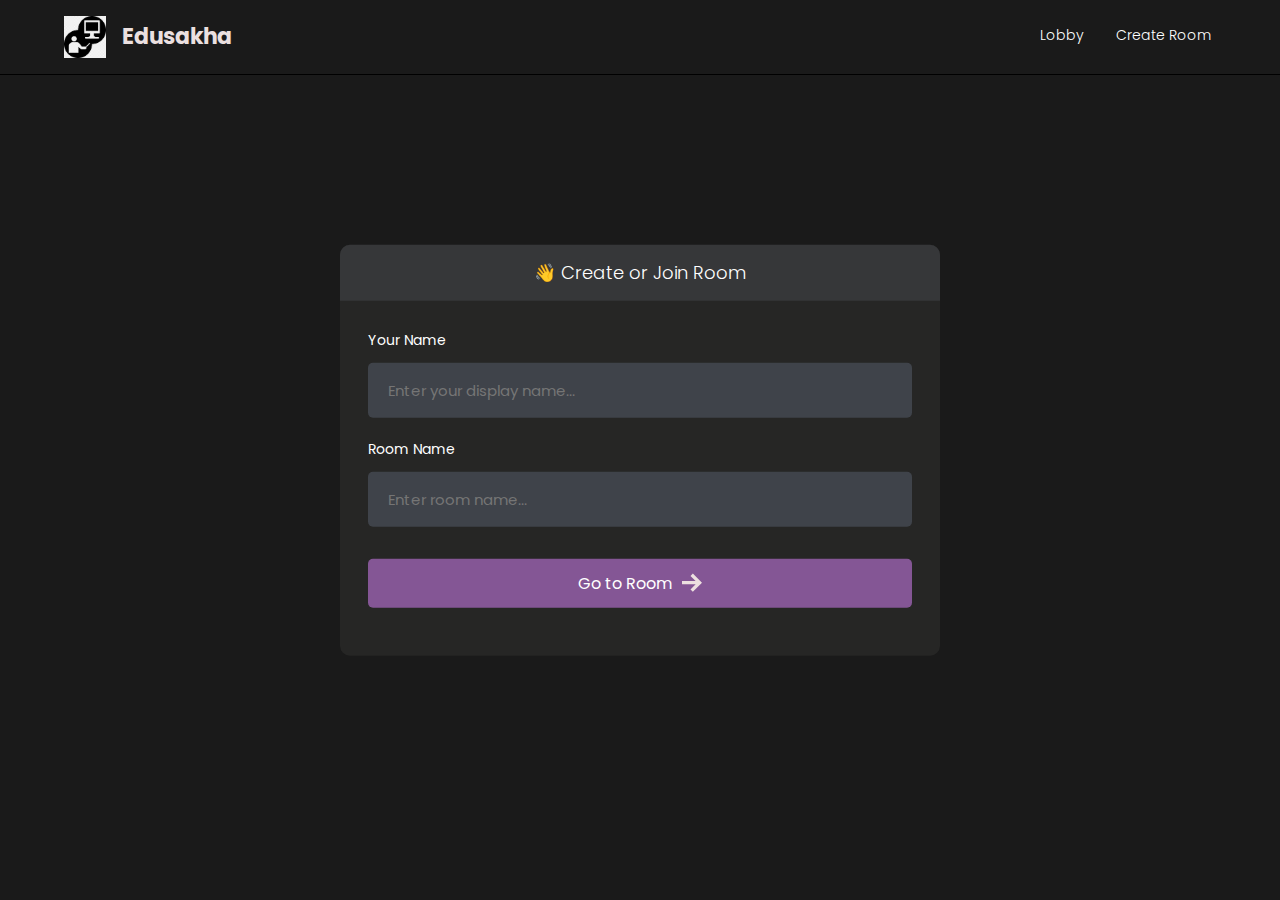
<file: lobby.html>
<!DOCTYPE html>
<html>
<head>
    <meta charset='utf-8'>
    <meta http-equiv='X-UA-Compatible' content='IE=edge'>
    <title>Room</title>
    <meta name='viewport' content='width=device-width, initial-scale=1'>
    <link rel='stylesheet' type='text/css' media='screen' href='/styles/main.css'>
    <link rel='stylesheet' type='text/css' media='screen' href='/styles/lobby.css'>
    <link rel='stylesheet' type='text/css' media='screen' href='/styles/room.css'>
</head>
<body>

    <header id="nav">
       <div class="nav--list">
            <a href="/l">
                <h3 id="logo">
                    <img src="./images/edu.jpg" alt="Site Logo">
                    <span>Edusakha</span>
                </h3>
            </a>
       </div>

        <div id="nav__links">
            <a class="nav__link" href="/">
                Lobby
                <svg xmlns="http://www.w3.org/2000/svg" width="24" height="24" fill="#ede0e0" viewBox="0 0 24 24"><path d="M20 7.093v-5.093h-3v2.093l3 3zm4 5.907l-12-12-12 12h3v10h7v-5h4v5h7v-10h3zm-5 8h-3v-5h-8v5h-3v-10.26l7-6.912 7 6.99v10.182z"/></svg>
            </a>
            <a class="nav__link" id="createroom__btn" href="lobby.html">
                Create Room
               <svg xmlns="http://www.w3.org/2000/svg" width="24" height="24" fill="#ede0e0" viewBox="0 0 24 24"><path d="M12 0c-6.627 0-12 5.373-12 12s5.373 12 12 12 12-5.373 12-12-5.373-12-12-12zm6 13h-5v5h-2v-5h-5v-2h5v-5h2v5h5v2z"/></svg>
            </a>
        </div>
    </header>

    <main id="room__lobby__container">
        
        <div id="form__container">
             <div id="form__container__header">
                 <p>👋 Create or Join Room</p>
             </div>
 
 
            <form id="lobby__form">
 
                 <div class="form__field__wrapper">
                     <label>Your Name</label>
                     <input type="text" name="name" required placeholder="Enter your display name..." />
                 </div>
 
                 <div class="form__field__wrapper">
                     <label>Room Name</label>
                     <input type="text" name="room"  placeholder="Enter room name..." />
                 </div>
 
                 <div class="form__field__wrapper">
                     <button type="submit">Go to Room 
                         <svg xmlns="http://www.w3.org/2000/svg" width="24" height="24" viewBox="0 0 24 24"><path d="M13.025 1l-2.847 2.828 6.176 6.176h-16.354v3.992h16.354l-6.176 6.176 2.847 2.828 10.975-11z"/></svg>
                    </button>
                 </div>
            </form>
        </div>
     </main>
    
</body>
<script type="text/javascript" src="js/lobby.js"></script>
</html>
</file>
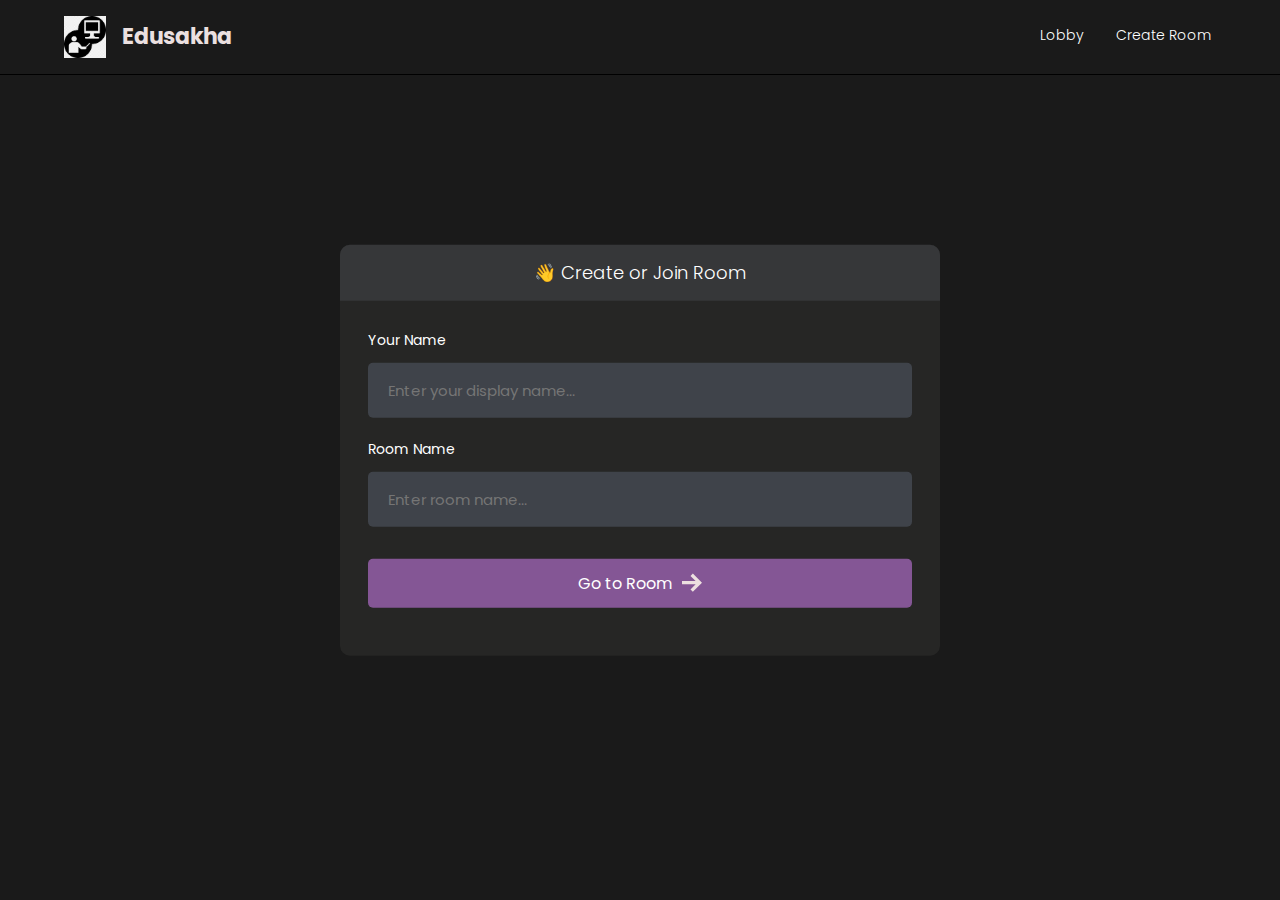
<file: room.html>
<!DOCTYPE html>
<html>
<head>
    <meta charset='utf-8'>
    <meta http-equiv='X-UA-Compatible' content='IE=edge'>
    <title>Room</title>
    <meta name='viewport' content='width=device-width, initial-scale=1'>
    <link rel='stylesheet' type='text/css' media='screen' href='styles/main.css'>

    <link rel='stylesheet' type='text/css' media='screen' href='styles/room.css'>
</head>
<body>

    <header id="nav">
       <div class="nav--list">
            <button id="members__button">
               <svg width="24" height="24" xmlns="http://www.w3.org/2000/svg" fill-rule="evenodd" clip-rule="evenodd"><path d="M24 18v1h-24v-1h24zm0-6v1h-24v-1h24zm0-6v1h-24v-1h24z" fill="#ede0e0"><path d="M24 19h-24v-1h24v1zm0-6h-24v-1h24v1zm0-6h-24v-1h24v1z"/></svg>
            </button>
            <a href="lobby.html"/>
                <h3 id="logo">
                    <img src="./images/edu.jpg" alt="Site Logo">
                    <span>Edusakha</span>
                </h3>
            </a>
       </div>

        <div id="nav__links">
            <button id="chat__button"><svg width="24" height="24" xmlns="http://www.w3.org/2000/svg" fill-rule="evenodd" fill="#ede0e0" clip-rule="evenodd"><path d="M24 20h-3v4l-5.333-4h-7.667v-4h2v2h6.333l2.667 2v-2h3v-8.001h-2v-2h4v12.001zm-15.667-6l-5.333 4v-4h-3v-14.001l18 .001v14h-9.667zm-6.333-2h3v2l2.667-2h8.333v-10l-14-.001v10.001z"/></svg></button>
            <!-- <a class="nav__link" href="/">
                Lobby
                <svg xmlns="http://www.w3.org/2000/svg" width="24" height="24" fill="#ede0e0" viewBox="0 0 24 24"><path d="M20 7.093v-5.093h-3v2.093l3 3zm4 5.907l-12-12-12 12h3v10h7v-5h4v5h7v-10h3zm-5 8h-3v-5h-8v5h-3v-10.26l7-6.912 7 6.99v10.182z"/></svg>
            </a> -->
            <a class="nav__link" id="create__room__btn" href="lobby.html">
                Create Room
               <svg xmlns="http://www.w3.org/2000/svg" width="24" height="24" fill="#ede0e0" viewBox="0 0 24 24"><path d="M12 0c-6.627 0-12 5.373-12 12s5.373 12 12 12 12-5.373 12-12-5.373-12-12-12zm6 13h-5v5h-2v-5h-5v-2h5v-5h2v5h5v2z"/></svg>
            </a>
        </div>
    </header>

    <main class="container">
        <div id="room__container">

            <section id="members__container">

            <div id="members__header">
                <p>Participants</p>
                <strong id="members__count">0</strong>
            </div>

            <div id="member__list">
            </div>

            </section>

            <section id="stream__container">

                <div id="stream__box"></div>

                <div id="streams__container"></div>

                <div class="stream__actions">
                    <button id="camera-btn" class="active">
                        <svg xmlns="http://www.w3.org/2000/svg" width="24" height="24" viewBox="0 0 24 24"><path d="M5 4h-3v-1h3v1zm10.93 0l.812 1.219c.743 1.115 1.987 1.781 3.328 1.781h1.93v13h-20v-13h3.93c1.341 0 2.585-.666 3.328-1.781l.812-1.219h5.86zm1.07-2h-8l-1.406 2.109c-.371.557-.995.891-1.664.891h-5.93v17h24v-17h-3.93c-.669 0-1.293-.334-1.664-.891l-1.406-2.109zm-11 8c0-.552-.447-1-1-1s-1 .448-1 1 .447 1 1 1 1-.448 1-1zm7 0c1.654 0 3 1.346 3 3s-1.346 3-3 3-3-1.346-3-3 1.346-3 3-3zm0-2c-2.761 0-5 2.239-5 5s2.239 5 5 5 5-2.239 5-5-2.239-5-5-5z"/></svg>
                    </button>
                    <button id="mic-btn" class="active">
                        <svg xmlns="http://www.w3.org/2000/svg" width="24" height="24" viewBox="0 0 24 24"><path d="M12 2c1.103 0 2 .897 2 2v7c0 1.103-.897 2-2 2s-2-.897-2-2v-7c0-1.103.897-2 2-2zm0-2c-2.209 0-4 1.791-4 4v7c0 2.209 1.791 4 4 4s4-1.791 4-4v-7c0-2.209-1.791-4-4-4zm8 9v2c0 4.418-3.582 8-8 8s-8-3.582-8-8v-2h2v2c0 3.309 2.691 6 6 6s6-2.691 6-6v-2h2zm-7 13v-2h-2v2h-4v2h10v-2h-4z"/></svg>
                    </button>
                    <button id="screen-btn">
                        <svg xmlns="http://www.w3.org/2000/svg" width="24" height="24" viewBox="0 0 24 24"><path d="M0 1v17h24v-17h-24zm22 15h-20v-13h20v13zm-6.599 4l2.599 3h-12l2.599-3h6.802z"/></svg>
                    </button>
                    <button id="leave-btn" style="background-color: #FF5050;">
                        <svg xmlns="http://www.w3.org/2000/svg" width="24" height="24" viewBox="0 0 24 24"><path d="M16 10v-5l8 7-8 7v-5h-8v-4h8zm-16-8v20h14v-2h-12v-16h12v-2h-14z"/></svg>
                    </button>
                </div>

                <button id="join-btn">Join Stream</button>
            </section>

            <section id="messages__container">

                <div id="messages"></div>

                <form id="message__form">
                    <input type="text" name="message" placeholder="Send a message...." />
                </form>

            </section>
        </div>
    </main>
    
</body>
<script type="text/javascript" src="js/AgoraRTC_N-4.11.0.js"></script>
<script type="text/javascript" src="js/agora-rtm-sdk-1.4.4.js"></script>
<script type="text/javascript" src="js/room.js"></script>
<script type="text/javascript" src="js/room_rtm.js"></script>
<script type="text/javascript" src="js/room_rtc.js"></script>
</html>
</file>
<file: styles/main.css>
@import url('https://fonts.googleapis.com/css2?family=Poppins:wght@400;500;600;700;800&display=swap');

* {
  font-family: 'Poppins', sans-serif;
}

/* width */
::-webkit-scrollbar {
  width: 7px;
}

/* Track */
::-webkit-scrollbar-track {
  box-shadow: inset 0 0 5px grey;
  border-radius: 10px;
}

/* Handle */
::-webkit-scrollbar-thumb {
  background: #797a79;
  border-radius: 10px;
}

/* Handle on hover */
::-webkit-scrollbar-thumb:hover {
  background: #845695;
}

body {
  background-color: #1a1a1a;
  color: #fff;

  font-size: 14px;
  padding: 0;
  margin: 0;
  box-sizing: border-box;
}

p,
a {
  font-weight: 300;
}

.avatar__md {
  height: 40px;
  width: 40px;
  object-fit: cover;
  border-radius: 50%;
}

.avatar__sm {
  height: 30px;
  width: 30px;
  object-fit: cover;
  border-radius: 50%;
}

#nav {
  position: fixed;
  top: 0;
  width: 100%;
  box-sizing: border-box;
  display: flex;
  justify-content: space-between;
  align-items: center;
  border-bottom: 1px solid #000000;
  background-color: #1a1a1a;
  text-decoration: none;
  padding: 16px 5%;
  z-index: 999;
}

#logo {
  display: flex;
  align-items: center;
  gap: 16px;
  font-size: 22px;
  font-weight: 700;
  line-height: 0;
  margin: 0;
  color: #ebe0e0;
}

@media (max-width: 640px) {
  #logo span {
    display: none;
  }
}

#logo img {
  height: 42px;
}

#nav a {
  text-decoration: none;
}

#nav__links {
  display: flex;
  align-items: center;
  column-gap: 2em;
}

.nav__link {
  color: #fff;
  text-decoration: none;
  transition: 1s;
  border-bottom: 2px solid transparent;
  transition: all 0.3s ease-in-out;
  padding-bottom: 1px;
}

@media (max-width: 520px) {
  #nav__links {
    column-gap: 3em;
  }
}

.nav__link:hover {
  color: rgb(230, 228, 228);
  text-decoration: none;
  border-color: #845695;
}

#create__room__btn {
  display: block;
  background-color: #845695;
  padding: 8px 24px;
  font-size: 14px;
  font-weight: 500;
  border-radius: 5px;
}

#create__room__btn:hover {
  background-color: #845695;
}

.nav--list {
  display: flex;
  gap: 1rem;
  align-items: center;
}

#members__button,
#chat__button {
  display: none;
  cursor: pointer;
  background: transparent;
  border: none;
}

#members__button:hover svg > path,
#chat__button:hover svg,
.nav__link:hover svg {
  fill: #845695;
}

.nav__link svg {
  width: 0;
  height: 0;
}

@media (max-width: 640px) {
  #members__button {
    display: block;
  }

  .nav__link svg {
    width: 1.5rem;
    height: 1.5rem;
  }
  .nav__link,
  #create__room__btn {
    font-size: 0;
    border: none;
  }

  #create__room__btn {
    padding: 0;
    background-color: transparent;
    border-radius: 50%;
  }

  #create__room__btn:hover {
    background-color: transparent;
  }
}
</file>
<file: styles/lobby.css>
#form__container {
    width: 90%;
    max-width: 600px;
    border-radius: 10px;
    background-color: #262625;
    position: fixed;
    top: 50%;
    left: 50%;
    transform: translate(-50%, -50%);
  }
  
  #lobby__form {
    padding: 2em;
  }
  
  #form__container__header {
    border-radius: 10px 10px 0 0;
    padding: 10px;
    text-align: center;
    background-color: #363739;
    margin: 0;
    font-size: 18px;
    font-size: 300;
    line-height: 0;
  }
  
  .form__field__wrapper {
    width: 100%;
    box-sizing: border-box;
    margin-bottom: 20px;
  }
  
  .form__field__wrapper label {
    font-size: 14px;
    line-height: 1.7em;
    margin-bottom: 10px;
    display: block;
  }
  
  .form__field__wrapper input {
    box-sizing: border-box;
    color: #fff;
    width: 100%;
    margin: 0;
    border: none;
    border-radius: 5px;
    padding: 16px 20px;
    font-size: 15px;
    background-color: #3f434a;
  }
  
  .form__field__wrapper button[type='submit'] {
    margin-top: 32px;
    cursor: pointer;
    background-color: #845695;
    border: none;
    color: #fff;
    font-size: 16px;
    width: 100%;
    display: flex;
    align-items: center;
    justify-content: center;
    padding: 12px;
    border-radius: 5px;
    gap: 10px;
  }
  
  .form__field__wrapper button[type='submit'] svg {
    fill: #ede0e0;
    width: 20px;
  }
  
  #avatar__selection {
    margin-right: 10px;
    display: flex;
    gap: 1em;
  }
  
  .avatar__option {
    height: 50px;
    width: 50px;
    border-radius: 50%;
    cursor: pointer;
    transition: 0.3s;
    border: 2px solid #797a79;
  }
  
  .avatar__option__selected {
    border: 3px solid #845695;
  }
</file>
<file: styles/room.css>
.container {
    margin-top: 74px;
    height: clac(100vh - 74px);
    width: 100%;
    position: relative;
  }
  
  #room__container {
    position: relative;
    display: flex;
    gap: 3rem;
  }
  
  #members__container {
    background-color: #262625;
    border-right: 1px solid #797a79;
    overflow-y: auto;
    width: 90%;
    max-width: 250px;
    position: fixed;
    height: 100%;
    z-index: 999;
  }
  
  #members__count {
    background-color: #1d1d1c;
    padding: 7px 15px;
    font-size: 14px;
    font-weight: 600;
    border-radius: 5px;
  }
  
  #members__header {
    display: flex;
    justify-content: space-around;
    align-items: center;
    padding: 0 1rem;
    position: fixed;
    font-size: 18px;
    background-color: #323143;
    width: 218px;
  }
  
  #member__list {
    display: flex;
    flex-direction: column;
    gap: 1rem;
    padding-top: 5rem;
    padding-bottom: 6.5rem;
  }
  
  .members__list::-webkit-scrollbar {
    height: 14px;
  }
  
  .member__wrapper {
    display: flex;
    align-items: center;
    column-gap: 10px;
    padding-left: 1em;
  }
  
  .green__icon {
    display: block;
    height: 8px;
    width: 8px;
    border-radius: 50%;
    background-color: #2aca3e;
  }
  
  .member__name{
    font-size: 14px;
    line-height: 0;
  }
  
  #messages__container {
    height: calc(100vh - 85px);
    background-color: #262625;
    right: 0;
    position: absolute;
    width: 100%;
    max-width: 25rem;
    overflow-y: auto;
    border-left: 1px solid #111;
  }
  
  #messages {
    width: 100%;
    height: 100%;
    overflow-y: auto;
  }
  
  .message__wrapper:last-child {
    margin-bottom: 6.5rem;
  }
  
  .message__wrapper {
    display: flex;
    gap: 10px;
    margin: 1em;
  }
  
  .message__body {
    background-color: #363739;
    border-radius: 10px;
    padding: 10px 15px;
    width: fit-content;
    max-width: 900px;
  }
  
  .message__body strong {
    font-weight: 600;
    color: #ede0e0;
  }
  
  .message__body__bot{
    padding: 0 20px;
    max-width: 900px;
    color: #bdbdbd;
  }
  
  
  .message__author {
    margin-right: 10px;
    color: #2aca3e!important;
  
  }
  
  .message__author__bot {
    margin-right: 10px;
    color: #a52aca!important;
  
  }
  
  .message__text {
    margin: 0;
  }
  
  #message__form {
    width: 23.2rem;
    position: fixed;
    bottom: 0;
    display: block;
    background-color: #1a1a1a;
    padding: 1em;
  }
  
  #message__form input {
    color: #fff;
    width: 100%;
    border: none;
    border-radius: 5px;
    padding: 18px;
    font-size: 14px;
    box-sizing: border-box;
    background-color: #3f434a;
  }
  
  #message__form input:focus {
    outline: none;
  }
  
  #message__form input::placeholder {
    color: #707575;
  }
  
  #stream__container {
    justify-self: center;
    width: calc(100% - 40.7rem);
    position: fixed;
    left: 15.7rem;
    top: clac(100vh - 72px);
    overflow-y: auto;
    height: 100%;
  }
  
  #stream__box{
    background-color: #3f434a;
    height: 60vh;
    display: none;
  }
  
  #stream__box .video__container{
    border: 2px solid #000;
    border-radius: 0;
    height: 100%!important;
    width:100%!important;
  
    background-size: 300px;
  }
  
  #stream__box video{
    border-radius: 0;
  }
  
  #streams__container{
    display: flex;
    flex-wrap: wrap;
    gap: 2em;
    justify-content: center;
    align-items: center;
    margin-top: 25px;
    margin-bottom: 225px;
  }
  
  .video__container{
    display: flex;
    justify-content: center;
    align-items: center;
    border:2px solid #b366f9;
    border-radius: 50%;
    cursor: pointer;
    overflow: hidden;
    height: 300px;
    width: 300px;
  
    background-image: url("/images/logo.png");
    background-repeat: no-repeat;
    background-position: center;
    background-size: 75px;
  }
  
  .video-player{
    height: 100%;
    width: 100%;
  }
  
  .video-player video{
    border-radius: 50%;
  }
  
  @media (max-width: 1400px) {
    .video__container{
      height: 200px;
      width: 200px;
    }
  }
  
  @media (max-width: 1200px) {
    #members__container {
      display: none;
    }
  
    #members__button {
      display: block;
    }
  
    #stream__container {
      width: calc(100% - 25rem);
      left: 0;
    }
  }
  
  @media (max-width: 980px) {
    #stream__container {
      width: calc(100% - 20rem);
      left: 0;
    }
    #messages__container {
      max-width: 20rem;
    }
  
    #message__form {
      width: 18.2rem;
    }
  }
  
  @media (max-width: 768px) {
    #stream__container {
      width: 100%;
    }
  
    .video__container{
      height: 100px;
      width: 100px;
    }
  
    #messages__container {
      display: none;
    }
  
    #chat__button {
      display: block;
    }
  }
  
  #stream__box {
    position: relative;
  }
  
  .stream__focus {
    width: 100%;
    height: 100%;
  }
  
  .stream__focus iframe {
    width: 100%;
    height: 100%;
  }
  
  .stream__actions {
    position: fixed;
    bottom: 1rem;
    border-radius: 8px;
    background-color: #1a1a1a60;
    padding: 1rem;
    left: 50%;
    display: none;
    gap: 1rem;
    transform: translateX(-50%);
  }
  
  .stream__actions a,
  .stream__actions button {
    cursor: pointer;
    background-color: #262625;
    color: #fff;
    border: none;
    display: flex;
    align-items: center;
    justify-content: center;
    padding: 0.5rem 1rem;
    border-radius: 5px;
    transition: all 0.2s ease-in-out;
  }
  
  .stream__actions a svg,
  .stream__actions button svg {
    width: 1.5rem;
    height: 1.5rem;
    fill: #ede0e0;
  }
  
  .stream__actions a.active,
  .stream__actions button.active,
  .stream__actions a:hover,
  .stream__actions button:hover {
    background-color: #845695;
  }
  
  #join-btn{
    background-color: #845695;
    font-size: 18px;
    padding: 25px 50px;
    border: none;
    color:#fff;
  
    position: fixed;
    bottom: 1rem;
    border-radius: 8px;
    left:50%;
    transform: translateX(-50%);
    cursor: pointer;
  }
</file>
